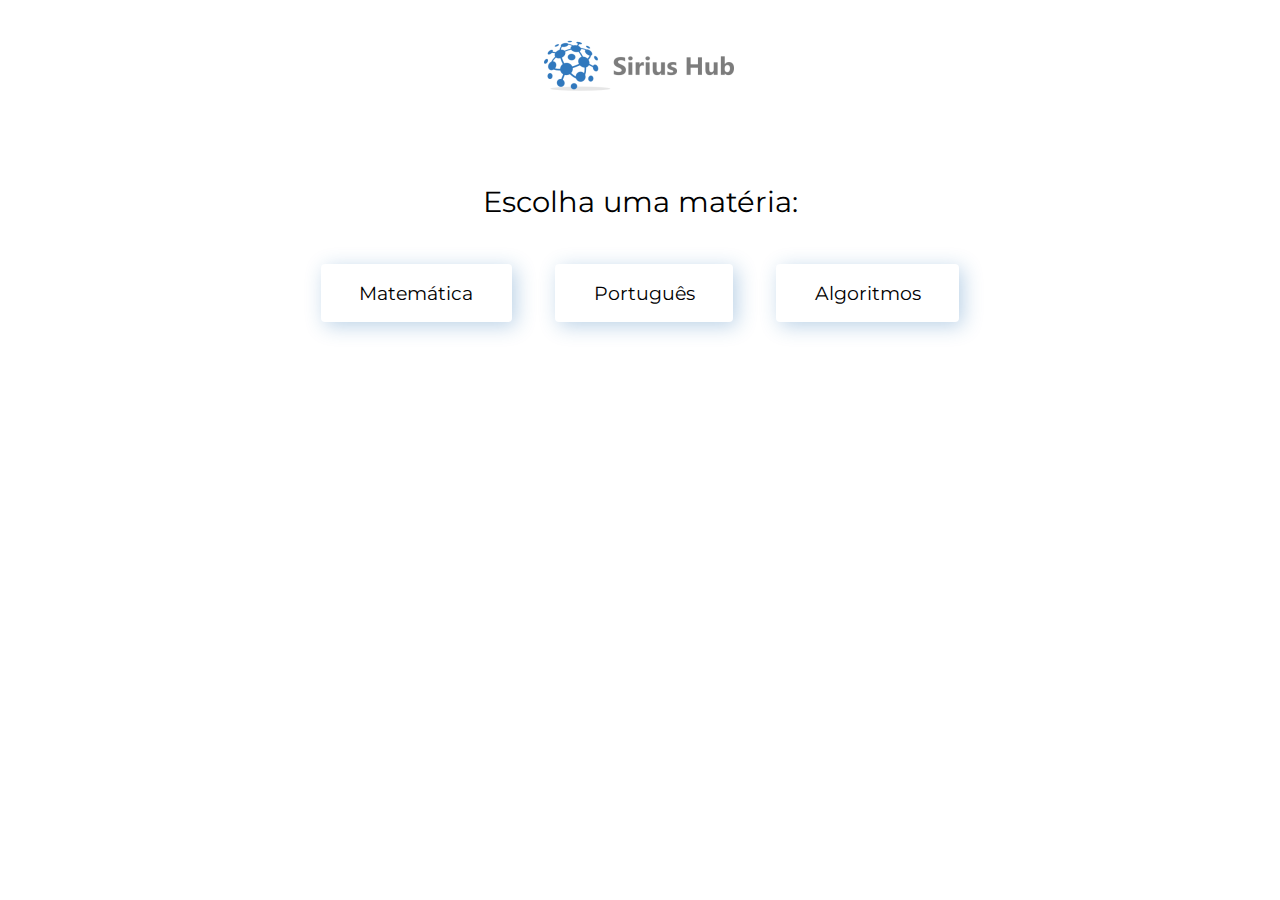
<file: index.html>
<!DOCTYPE html>

<html lang="pt-br">

	<head>

	    <meta name="viewport" content="width=device-width, initial-scale=1.0">

		<meta charset="utf-8">
		<title>Home | SiriusHub</title>

		<link rel="stylesheet" href="css/reset.css">
		<link rel="stylesheet" href="css/general.css">
		<link rel="stylesheet" href="css/index.css">

		<link rel="stylesheet" href="css/mq-files/index-mq.css">

	</head>

	<body>

		<header class="header">
			<figure class="figure">
				<img src="img/siriushub.PNG">
			</figure>
		</header>

		<main class="main">

			<h1 class="main-title"> Escolha uma matéria: </h1>

			<nav class="nav">
				
				<ul>
					<li>
						<a href="#">Matemática</a>
					</li>

					<li>
						<a href="conteudo-portugues.html">Português</a>
					</li>

					<li>
						<a href="#">Algoritmos</a>
					</li>

				</ul>

			</nav>

		</main>

	</body>

</html>
</file>
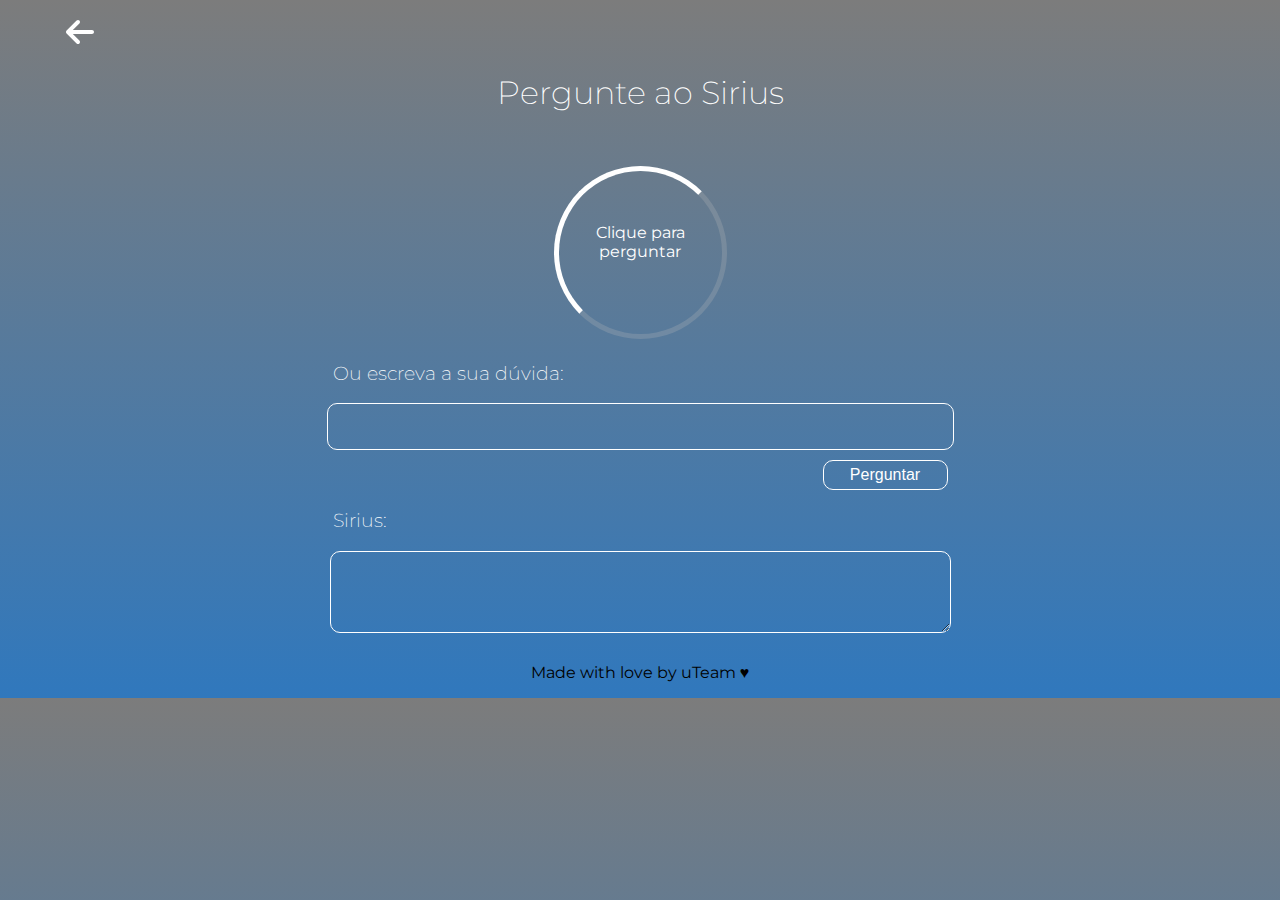
<file: Chatbot.html>
<!DOCTYPE html>
<html lang="pt-br">
<head>
    <meta charset="UTF-8">
    <meta name="viewport" content="width=device-width, initial-scale=1">
    <meta http-equiv="X-UA-Compatible" content="ie=edge">
    <title>Voice Bot | SiriusHub</title>
    <link rel="stylesheet" href="css/index.css">
    <link rel="stylesheet" href="css/chatbot.css">
    <link href="https://fonts.googleapis.com/css?family=Montserrat:200,300,400" rel="stylesheet">
</head>
    <body>
        <header>
            <div class="header">
               <a href="conteudo-portugues.html">
                    <img src="img/arrow-left.svg">
                </a>
            </div>
        </header>

        <div class="corpse">
            <h1>Pergunte ao Sirius</h1>
            <div style="position: relative">
                <span class="loading__author"></span>
                <p style="position: absolute; top: 35%; text-align: center">Clique para perguntar</p>
                <span class="loading__anim"></span>
            </div>
        </div>

        <div class="ask">
            <h3>Ou escreva a sua dúvida:</h3>
            <input class="search" type="text">
            <input class="send" type="submit" value="Perguntar">
        </div>

        <div class="answer">
            <h3>Sirius:</h3>
            <textarea rows="4" cols="80"> 
            </textarea>
        </div>

        <footer style="text-align: center; margin-top: 30px;">
            <p> Made with love by uTeam &#9829;</p>
		</footer>
    </body>
</html>
</file>
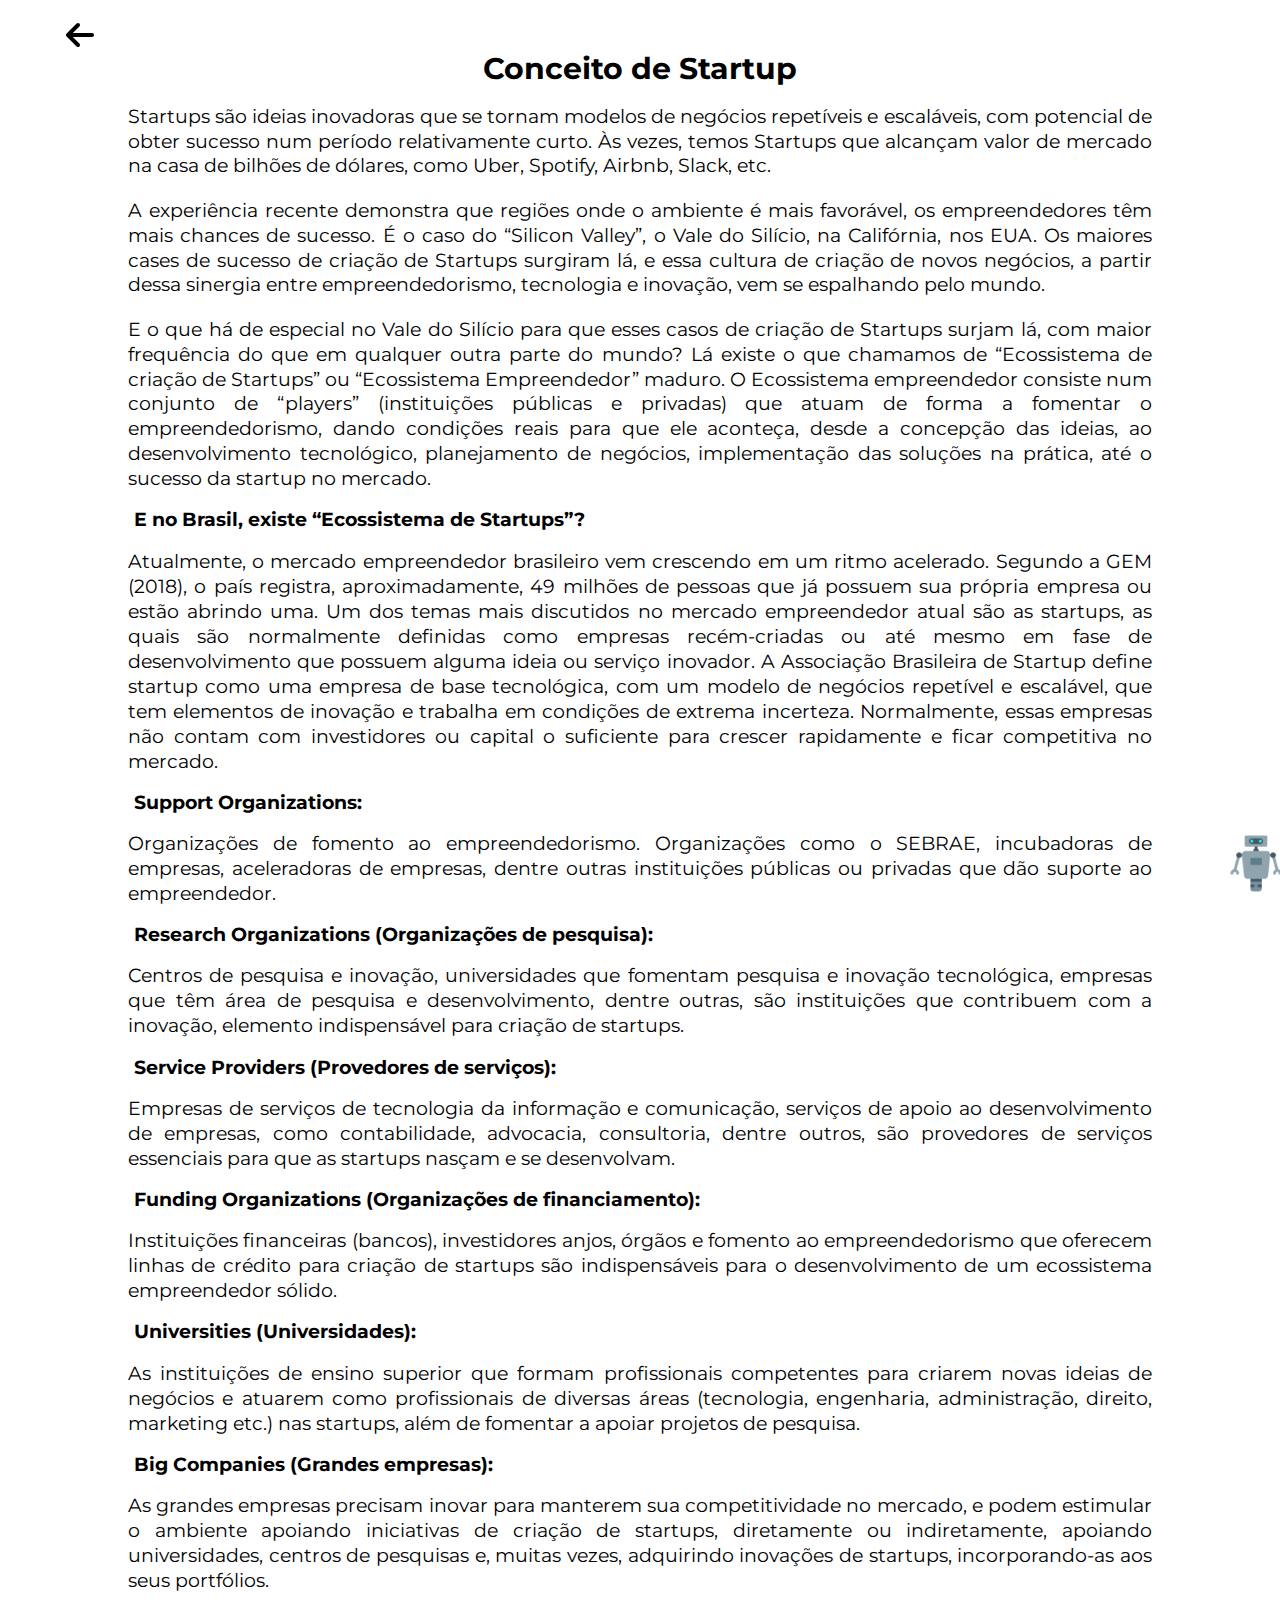
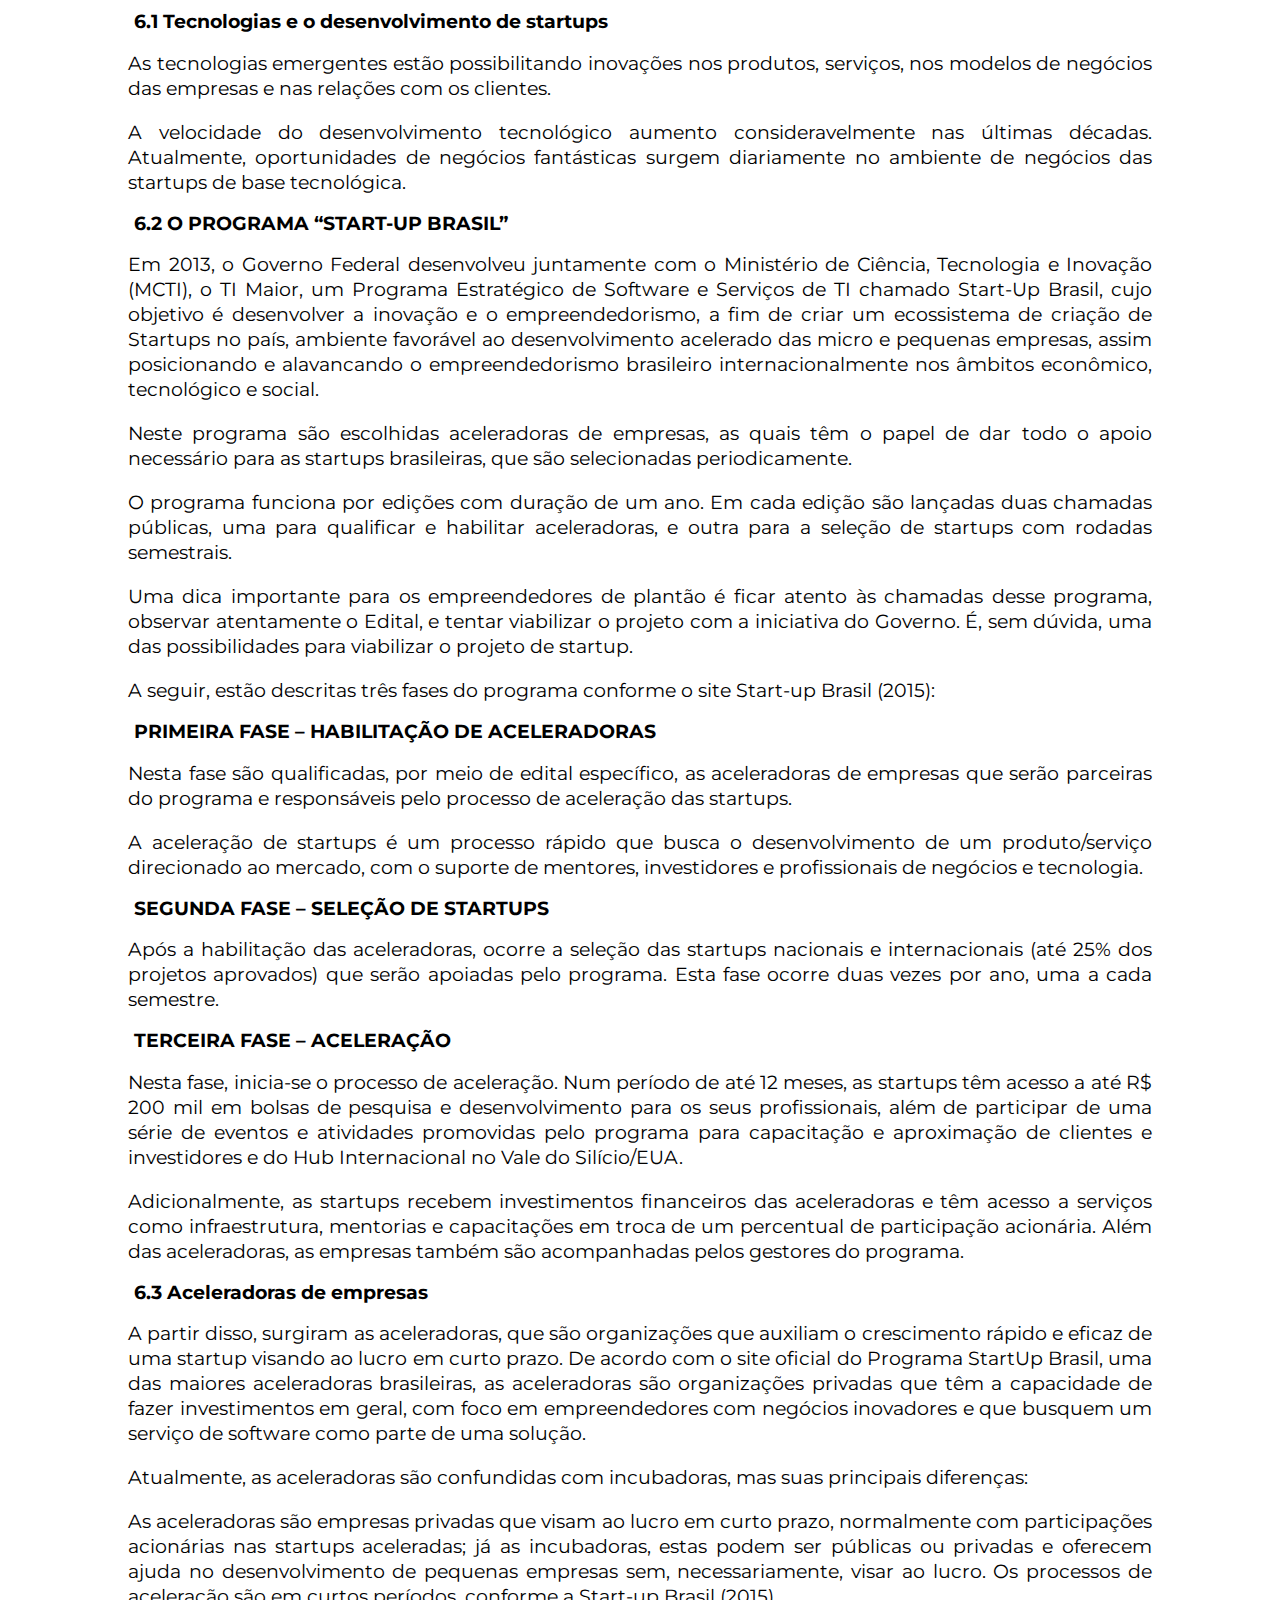
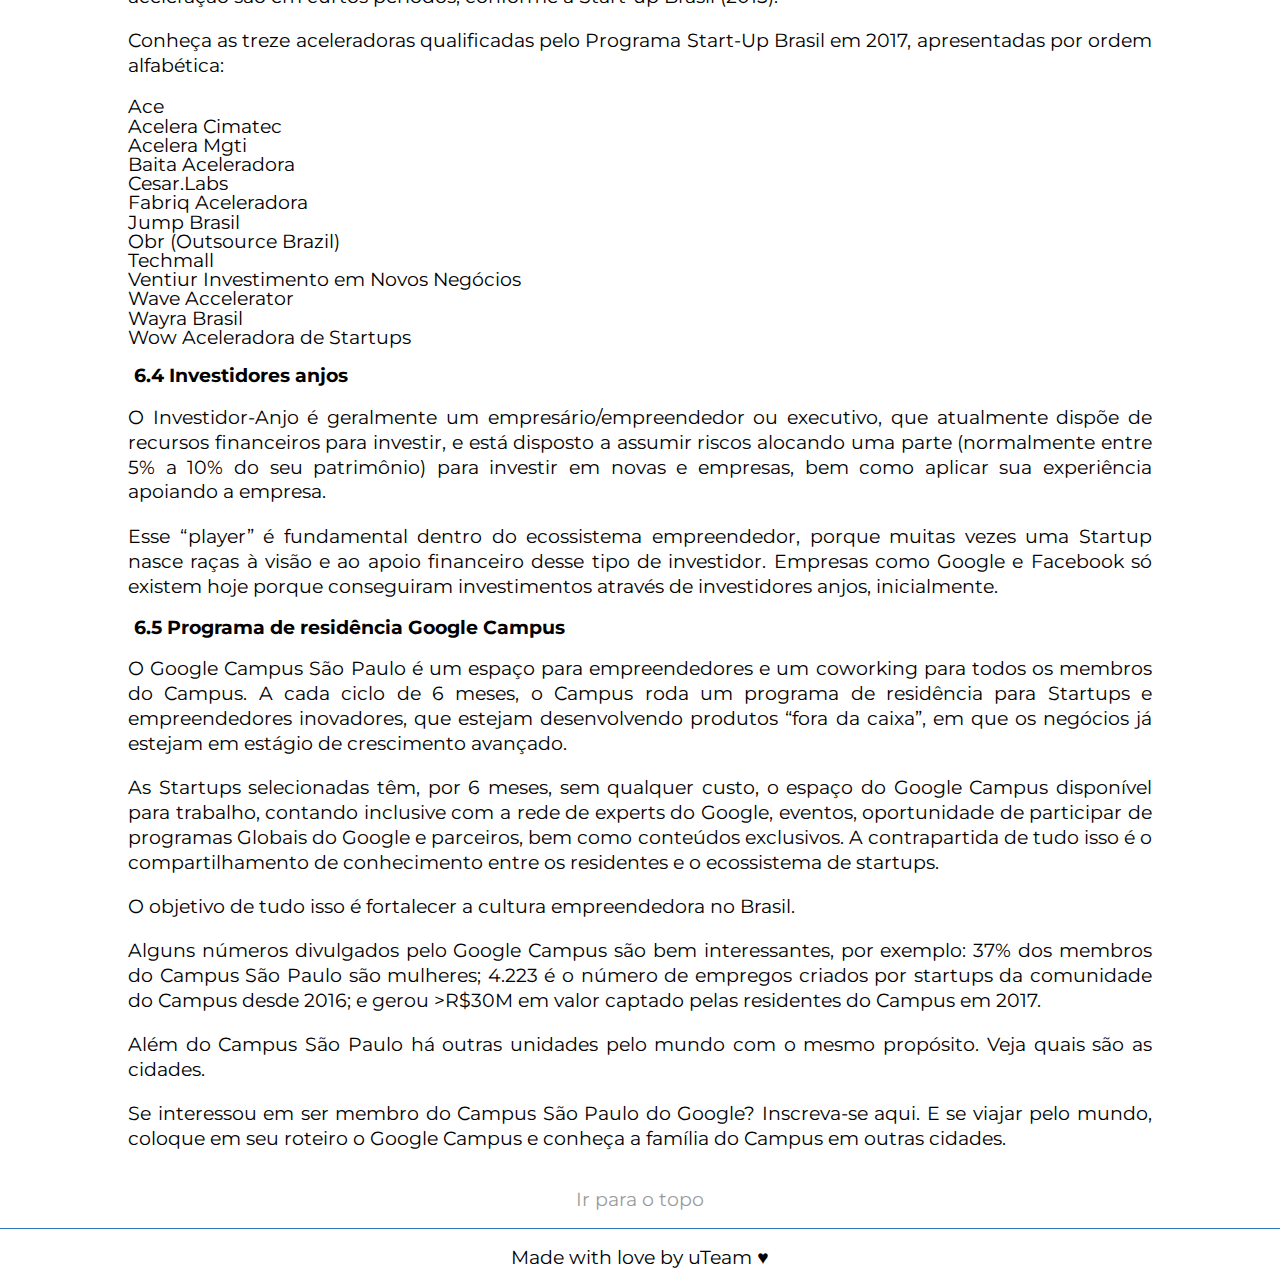
<file: conteudo-portugues.html>
<!DOCTYPE html>

<html lang="pt-br">

	<head>

		<meta name="viewport" content="width=device-width, initial-scale=1.0">

		<meta charset="utf-8">

		<title>Conteúdo Português | SiriusHub</title>

		<link rel="stylesheet" href="css/reset.css">
		<link rel="stylesheet" href="css/general.css">
		<link rel="stylesheet" href="css/conteudo-portugues.css">

	</head>

	<body>

		<header class="header">
			
			<a href="index.html">
				<img src="img/arrow-left2.svg">
			</a>

		</header>

		<main class="main">

			<div class="robot-btn">
				<a href="Chatbot.html">
					<img src="img/robot-icon.png">
				</a>
			</div>

			<a id="top"></a> 
			<h1 class="main-title">Conceito de Startup</h1>

			<p> 
				Startups são ideias inovadoras que se tornam modelos de negócios repetíveis e escaláveis, com potencial de obter sucesso num período relativamente curto. Às vezes, temos Startups que alcançam valor de mercado na casa de bilhões de dólares, como Uber, Spotify, Airbnb, Slack, etc.
			</p>

			<p>
				A experiência recente demonstra que regiões onde o ambiente é mais favorável, os empreendedores têm mais chances de sucesso. É o caso do “Silicon Valley”, o Vale do Silício, na Califórnia, nos EUA. Os maiores cases de sucesso de criação de Startups surgiram lá, e essa cultura de criação de novos negócios, a partir dessa sinergia entre empreendedorismo, tecnologia e inovação, vem se espalhando pelo mundo.
			</p>
			
			<p>
				 E o que há de especial no Vale do Silício para que esses casos de criação de Startups surjam lá, com maior frequência do que em qualquer outra parte do mundo? Lá existe o que chamamos de “Ecossistema de criação de Startups” ou “Ecossistema Empreendedor” maduro. O Ecossistema empreendedor consiste num conjunto de “players” (instituições públicas e privadas) que atuam de forma a fomentar o empreendedorismo, dando condições reais para que ele aconteça, desde a concepção das ideias, ao desenvolvimento tecnológico, planejamento de negócios, implementação das soluções na prática, até o sucesso da startup no mercado.
			</p>

			
			<h2 class="main-subtitle">E no Brasil, existe “Ecossistema de Startups”?</h2>
			<p>
				Atualmente, o mercado empreendedor brasileiro vem crescendo em um ritmo acelerado. Segundo a GEM (2018), o país registra, aproximadamente, 49 milhões de pessoas que já possuem sua própria empresa ou estão abrindo uma.
				Um dos temas mais discutidos no mercado empreendedor atual são as startups, as quais são normalmente definidas como empresas recém-criadas ou até mesmo em fase de desenvolvimento que possuem alguma ideia ou serviço inovador.
				A Associação Brasileira de Startup define startup como uma empresa de base tecnológica, com um modelo de negócios repetível e escalável, que tem elementos de inovação e trabalha em condições de extrema incerteza. Normalmente, essas empresas não contam com investidores ou capital o  suficiente  para  crescer rapidamente e ficar competitiva no mercado.
			</p>

			<h2 class="main-subtitle"> Support Organizations:</h2>

			<p>
				Organizações de fomento ao empreendedorismo.  Organizações como o SEBRAE, incubadoras de empresas, aceleradoras de empresas, dentre outras instituições públicas ou privadas que dão suporte ao empreendedor. 
			</p>

			<h2 class="main-subtitle"> Research Organizations (Organizações de pesquisa):</h2>

			<p> 
				Centros de pesquisa e inovação, universidades que fomentam pesquisa e inovação tecnológica, empresas que têm área de pesquisa e desenvolvimento, dentre outras, são instituições que contribuem com a inovação, elemento indispensável para criação de startups. 
			</p>

			<h2 class="main-subtitle"> Service Providers (Provedores de serviços):</h2>

			<p>
				Empresas de serviços de tecnologia da informação e comunicação, serviços de apoio ao desenvolvimento de empresas, como contabilidade, advocacia, consultoria, dentre outros, são provedores de serviços essenciais para que as startups nasçam e se desenvolvam.
			</p>

			<h2 class="main-subtitle"> Funding Organizations (Organizações de financiamento):</h2>

			<p> 
				Instituições financeiras (bancos), investidores anjos, órgãos e fomento ao empreendedorismo que oferecem linhas de crédito para criação de startups são indispensáveis para o desenvolvimento de um ecossistema empreendedor sólido.
			</p>

			<h2 class="main-subtitle"> Universities (Universidades):</h2>

			<p> 
				As instituições de ensino superior que formam profissionais competentes para criarem novas ideias de negócios e atuarem como profissionais de diversas áreas (tecnologia, engenharia, administração, direito, marketing etc.) nas startups, além de fomentar a apoiar projetos de pesquisa.
			</p>

			<h2 class="main-subtitle"> Big Companies (Grandes empresas):</h2>

			<p> 
				As grandes empresas precisam inovar para manterem sua competitividade no mercado, e podem estimular o ambiente apoiando iniciativas de criação de startups, diretamente ou indiretamente, apoiando universidades, centros de pesquisas e, muitas vezes, adquirindo inovações de startups, incorporando-as aos seus portfólios.
			</p>
			
			<h2 class="main-subtitle"> 6.1 Tecnologias e o desenvolvimento de startups </h2>

			<p>
				As tecnologias emergentes estão possibilitando inovações nos produtos, serviços, nos modelos de negócios das empresas e nas relações com os clientes.
			</p>

			<p> A velocidade do desenvolvimento tecnológico aumento 		consideravelmente nas últimas décadas.  Atualmente, 		oportunidades de negócios fantásticas surgem diariamente 	no ambiente de negócios das startups de base tecnológica.
			</p>

			<h2 class="main-subtitle"> 6.2 O PROGRAMA “START-UP BRASIL” </h2>

			<p> 
				Em 2013, o Governo Federal desenvolveu juntamente com o Ministério de Ciência, Tecnologia e Inovação (MCTI), o TI Maior, um Programa Estratégico de Software e Serviços de TI chamado Start-Up Brasil, cujo objetivo é desenvolver a inovação e o empreendedorismo, a fim de criar um ecossistema de criação de Startups no país, ambiente favorável ao desenvolvimento acelerado das micro e pequenas empresas, assim  posicionando  e alavancando o empreendedorismo brasileiro internacionalmente nos âmbitos econômico, tecnológico e social.
			</p>

			<p>
				 Neste programa são escolhidas aceleradoras de empresas, as quais têm o papel de dar todo o apoio necessário para as startups brasileiras, que são selecionadas periodicamente.
			</p>

			<p>
				 O programa funciona por edições com duração de um ano. Em cada edição são lançadas duas chamadas públicas, uma para qualificar e habilitar aceleradoras, e outra para a seleção de startups com rodadas semestrais.
			</p>

			<p>
				 Uma dica importante para os empreendedores de plantão é ficar atento às chamadas desse programa, observar atentamente o Edital, e tentar viabilizar o projeto com a iniciativa do Governo. É, sem dúvida, uma das possibilidades para viabilizar o projeto de startup.
			</p>

			<p>
				 A seguir, estão descritas três fases do programa conforme o site Start-up Brasil (2015):
			</p>

			<h2 class="main-subtitle"> PRIMEIRA FASE – HABILITAÇÃO DE ACELERADORAS </h2>

			<p>
				 Nesta fase são qualificadas, por meio de edital específico, as aceleradoras de empresas que serão parceiras do programa e responsáveis pelo processo de aceleração das startups.
			</p>

			<p>
				 A aceleração de startups é um processo rápido que busca o desenvolvimento de um produto/serviço direcionado ao mercado, com o suporte de mentores, investidores e profissionais de negócios e tecnologia.
			</p>

			<h2 class="main-subtitle"> SEGUNDA FASE – SELEÇÃO DE STARTUPS </h2>

			<p>
				 Após a habilitação das aceleradoras, ocorre a seleção das startups nacionais e internacionais (até 25% dos projetos aprovados) que serão apoiadas pelo programa. Esta fase ocorre duas vezes por ano, uma a cada semestre.
			</p>

			<h2 class="main-subtitle"> TERCEIRA FASE – ACELERAÇÃO </h2>

			<p>
				 Nesta fase, inicia-se o processo de aceleração. Num período de até 12 meses, as startups têm acesso a até R$ 200 mil em bolsas de pesquisa e desenvolvimento para os seus profissionais, além  de  participar  de  uma  série  de eventos e atividades promovidas pelo programa para capacitação e aproximação de clientes  e  investidores  e do  Hub  Internacional  no  Vale  do  Silício/EUA. 
			</p>
		
			<p>
				 Adicionalmente, as startups recebem investimentos financeiros das aceleradoras e têm acesso a serviços como infraestrutura, mentorias e capacitações em troca de um percentual de participação acionária.  Além das aceleradoras, as empresas também são acompanhadas pelos gestores do programa.
			</p>

			<h2 class="main-subtitle"> 6.3 Aceleradoras de empresas </h2>

			<p> 
				A partir disso, surgiram as aceleradoras, que são organizações que auxiliam o crescimento rápido e eficaz de uma startup visando ao lucro em curto prazo. De acordo com o site oficial do Programa StartUp Brasil, uma das maiores aceleradoras brasileiras, as aceleradoras são organizações privadas que têm a capacidade de fazer investimentos em geral, com foco em empreendedores com negócios inovadores e que busquem um serviço de software como parte de uma solução. 
			</p>

			<p> 
				Atualmente, as aceleradoras são confundidas com incubadoras, mas suas principais diferenças:
			</p>
			
			<p>
				 As aceleradoras são empresas privadas que visam ao lucro em curto prazo, normalmente com participações acionárias nas startups aceleradas; já as incubadoras, estas podem ser públicas ou privadas e oferecem ajuda no desenvolvimento de pequenas empresas sem, necessariamente, visar ao lucro. Os processos de aceleração são em curtos períodos, conforme a Start-up Brasil (2015).
			</p>

			<p> 
				Conheça as treze aceleradoras qualificadas pelo Programa Start-Up Brasil em 2017, apresentadas por ordem alfabética:
			</p>

			<ul>
				<li> Ace </li>
				<li> Acelera Cimatec </li>
				<li> Acelera Mgti </li>
				<li> Baita Aceleradora </li>
				<li> Cesar.Labs </li>
				<li> Fabriq Aceleradora </li>
				<li> Jump Brasil </li>
				<li> Obr (Outsource Brazil) </li>
				<li> Techmall </li>
				<li> Ventiur Investimento em Novos Negócios</li>
				<li> Wave Accelerator</li>
				<li> Wayra Brasil</li>
				<li> Wow Aceleradora de Startups</li>	
					
			</ul>

			<h2 class="main-subtitle"> 6.4 Investidores anjos </h2>

			<p> 
				O Investidor-Anjo é geralmente um empresário/empreendedor ou executivo, que atualmente dispõe de recursos financeiros para investir, e está disposto a assumir riscos alocando uma parte (normalmente entre 5% a 10% do seu patrimônio) para investir em novas e empresas, bem como aplicar sua experiência apoiando a empresa. 
			</p>

			<p> 
				Esse “player” é fundamental dentro do ecossistema empreendedor, porque muitas vezes uma Startup nasce raças à visão e ao apoio financeiro desse tipo de investidor. Empresas como Google e Facebook só existem hoje porque conseguiram investimentos através de investidores anjos, inicialmente.
			</p>

			<h2 class="main-subtitle"> 6.5 Programa de residência Google Campus </h2>

			<p> 
				O Google Campus São Paulo é um espaço para empreendedores e um coworking para todos os membros do Campus. A cada ciclo de 6 meses, o Campus roda um programa de residência para Startups e empreendedores inovadores, que estejam desenvolvendo produtos “fora da caixa”, em que os negócios já estejam em estágio de crescimento avançado.
			</p>

			<p> 
				As Startups selecionadas têm, por 6 meses, sem qualquer custo, o espaço do Google Campus disponível para trabalho, contando inclusive com a rede de experts do Google, eventos, oportunidade de participar de programas Globais do Google e parceiros, bem como conteúdos exclusivos. A contrapartida de tudo isso é o compartilhamento de conhecimento entre os residentes e o ecossistema de startups.
			</p>

			<p> 
				O objetivo de tudo isso é fortalecer a cultura empreendedora no Brasil.
			</p>

			<p> 
				Alguns números divulgados pelo Google Campus são bem interessantes, por exemplo: 37% dos membros do Campus São Paulo são mulheres; 4.223 é o número de empregos criados por startups da comunidade do Campus desde 2016; e gerou >R$30M em valor captado pelas residentes do Campus em 2017.
			</p>

			<p> 
				Além do Campus São Paulo há outras unidades pelo mundo com o mesmo propósito. Veja quais são as cidades.
			</p>

			<p> Se interessou em ser membro do Campus São Paulo do Google? 
			Inscreva-se aqui. E se viajar pelo mundo, coloque em seu roteiro o Google Campus e conheça a família do Campus em outras cidades.
			</p>

		</main>

		<span class="top-go">
			<a href="#top">Ir para o topo</a>
		</span>

		<footer class="footer">

			<span> Made with love by uTeam &#9829; </span>
			
		</footer>

	</body>

</html>
</file>
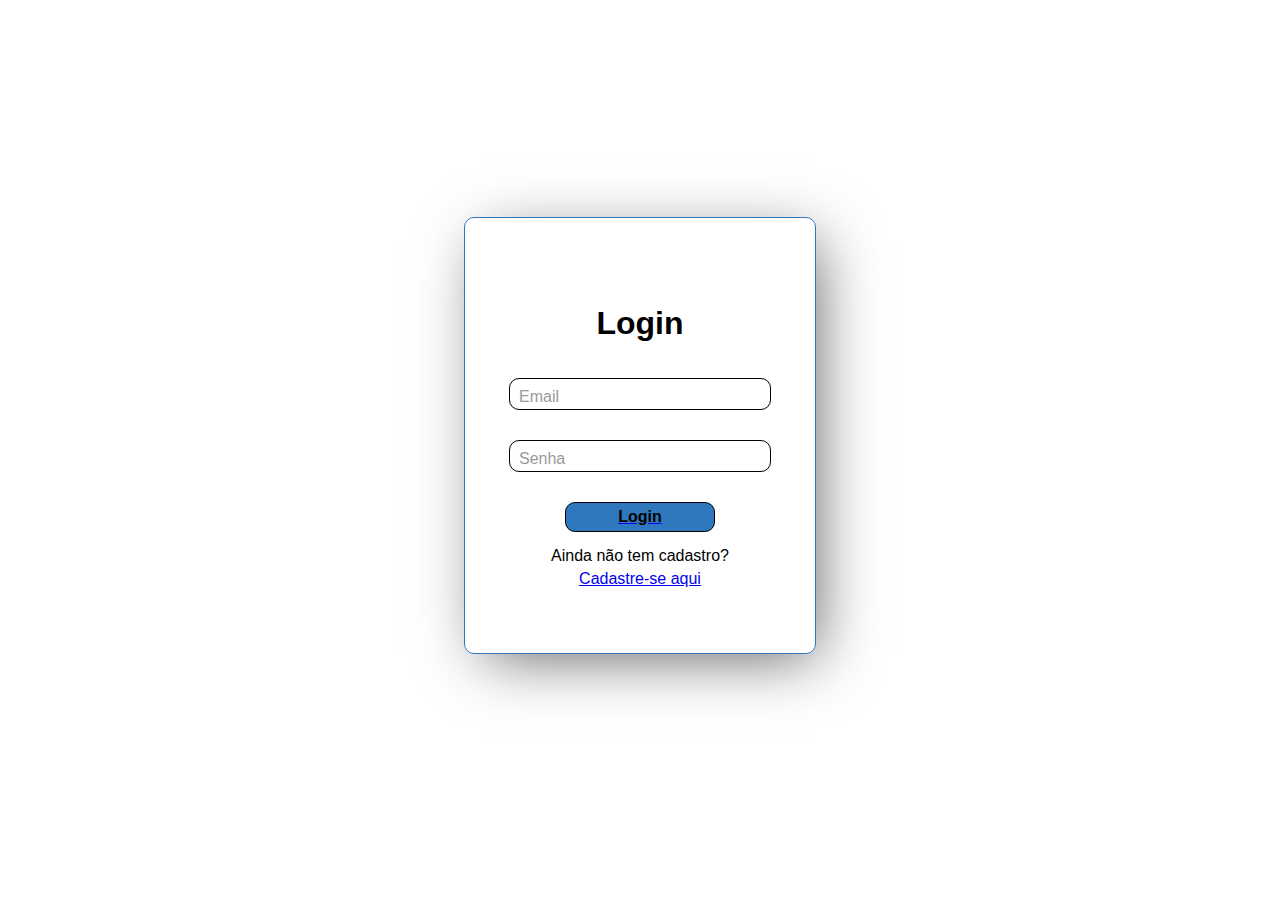
<file: login.html>
<!DOCTYPE html>
<html lang="en">
<head>
    <meta charset="UTF-8">
    <meta name="viewport" content="width=device-width, initial-scale=1.0">
    <meta http-equiv="X-UA-Compatible" content="ie=edge">
    <link rel="stylesheet" href="css/login.css">
    <title>Login</title>
</head>

<body>
    <div id="login">
        <form action="/index.html" method="POST">
            <h1>Login</h1>

            <div class="inputInfo">
                <input id="email" name="email" required="required" type="email"/> 
                <label>Email</label>
            </div>

            <div class="inputInfo">
                <input id="password" name="password" required="required" type="password"/>
                <label>Senha</label>
            </div>

            <a href="conteudo-portugues.html" style="display: flex; margin: 15px auto"> 
                    <input type="submit" class="button" value="Login"/> 
            </a>
                Ainda não tem cadastro?
            <a  style="margin-top: 5px" href="signup.html" class="to_register">Cadastre-se aqui</a>
            
        </form>
    </div>  
</body>
</html>
</file>
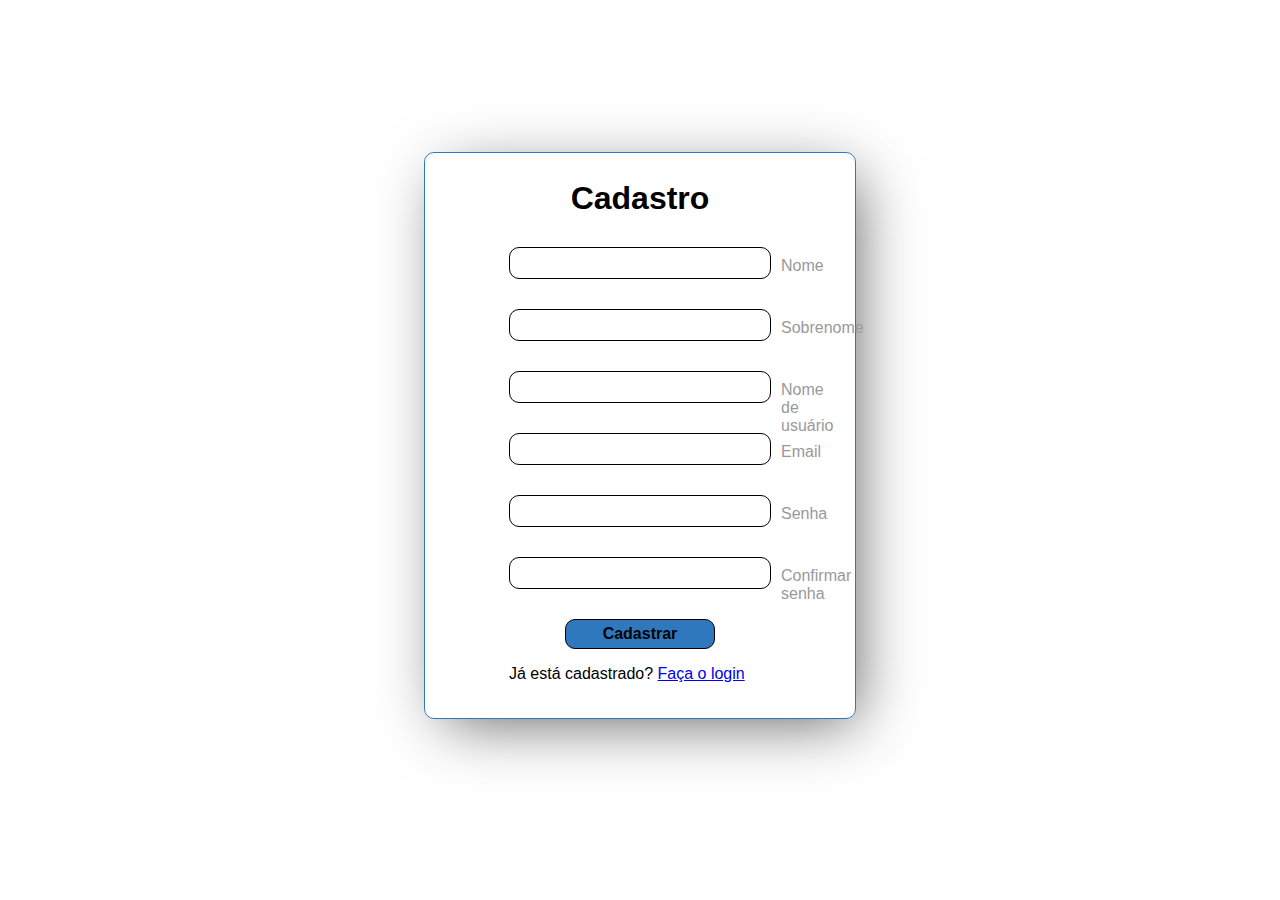
<file: signup.html>
<!DOCTYPE html>

<html lang="pt-br">
    <head>
        <meta charset="utf-8" />
        <meta http-equiv="X-UA-Compatible" content="IE=edge">
        <title>Cadastro</title>
        <meta name="viewport" content="width=device-width, initial-scale=1">
        <link rel="stylesheet" type="text/css" media="screen" href="css/signup.css" />
        <script src="js/signup.js"></script>
    </head>

    <body>
        <div id="register" class="">
            <form onsubmit="return checkPassword(this), emailIsValid(this)" action="index.html" method="POST">
                <h1 style="text-align: center;">Cadastro</h1>
                
                <div class="inputInfo">
                    <input id="usernamesignup" name="name" required="required" type="text" />
                    <label>Nome</label>

                <div class="inputInfo">
                    <input id="usernamesignup" name="lastname" required="required" type="text"/>
                    <label>Sobrenome</label>
                </div>

                <div class="inputInfo">
                    <input id="username" name="username" required="required" type="text"/>
                    <label>Nome de usuário</label>
                </div>
                <div class="inputInfo">
                    <input id="email" name="email" required="required" type="email"/> 
                    <label>Email</label>
                </div>

                <div class="inputInfo">
                    <input id="password" name="password" required="required" type="password"/>
                    <label>Senha</label>
                </div>
                <div class="inputInfo">
                    <input id="confirmpassword" name="confirmpassword" required="required"  type="password"/>
                    <label>Confirmar senha</label>
                </div> 
                <p style="display: flex"> 
                    <input type="submit" class="button" required="required" value="Cadastrar"/> 
                </p>
                    Já está cadastrado?
                    <a href="login.html" class="to_login">Faça o login</a>
            </form>
        </div>
    </body>
</html>
</file>
<file: css/general.css>
/*general*/
	@import url('https://fonts.googleapis.com/css?family=Montserrat');

	body {
		font-family: 'Montserrat', sans-serif;
		font-size: 1.2em;
	}

	a {
		text-decoration: none;
		color: #000;
	}

	/*header*/

	.logo-img {
		text-align: center;		
	}

		.logo-img img {
			max-width: 70%;
		}

	/*footer*/

	.footer {
		text-align: center;

		border-top: 1px #3078BD solid;

		padding: 1em;
	}
</file>
<file: css/index.css>
/*header*/

	.header {margin: 2em 0 0;}

	.figure {text-align: center;}

/*main*/

	.main {margin: 10vh 0 20vh;}

	.main-title {
		font-size: 1.5em;

	    text-align: center;

	    max-width: 80%;
    	margin: 0 auto 1em;
	}

	.nav {
		text-align: center;

		max-width: 90%;
	    margin: 0 auto;
	}

	.nav li{
		display: inline-block;

		box-shadow: 4px 4px 20px 0 rgba(31, 106, 175,.3);

		border-radius: 4px;

		margin: 1em;
	    padding: 1em 2em;
	}
</file>
<file: css/mq-files/index-mq.css>
@media (min-width: 450px) {

	.nav {max-width: 80%;}

}

@media (min-width: 1000px) {

	.nav {max-width: 65%;}

	.nav li:hover {
		border-bottom: 1px #ff7f00 solid;
		border-top: 1px #ff7f00 solid;
	}
}
</file>
<file: css/chatbot.css>
body {
    height: 100%;
    margin: 0;
    padding: 0;
    background: #e3e3e3; 
    background: linear-gradient(to bottom, #7c7c7c, #3078bd);
    font-family: 'Montserrat', Arial, Helvetica, sans-serif; 
}

.header {
    margin: 0 auto;
    max-width: 90%;
}

.header img {
    margin: 1em 0 0; 
}

.corpse {
    color: #fff;
    display: flex;
    flex-direction: column;
    justify-content: center;
    align-items: center;
}
.corpse h1 {
    font-weight: 200;
    text-align: center;
}
.loading {
    line-height:1.4;
    font-size:1rem;
    font-weight: bold;
    text-align:center;
    max-width: 30%;
}
.loading__author {
    font-size:0.6rem;
    color:rgba(189,189,189,1);
    margin:0.6rem 0 2rem 0;
    display:block;
}
.loading__anim {
    width:163px;
    height: 163px;
    display: inline-block;
    cursor: pointer;
    border: 5px solid rgba(189,189,189,0.25);
    border-left-color: #fff;
    border-top-color: #fff;
    border-radius:50%;
    animation: rotate 3500ms infinite linear;
}
.loading__anim:hover {
    animation: rotate 600ms infinite linear;
}

@keyframes rotate {
    to {
    transform: rotate(1turn)
    }
}
.ask {
    display: flex;
    flex-direction: column;
    align-items: center;
    width: 615px;
    margin: 0 auto;
}
 h3 {
    color: #fff;
    font-weight: 200;
    align-self: flex-start
}  

.search {
    width: 615px;
    height: 35px;
    border: .5px solid #fff;
    border-radius: 10px;
    background-color: transparent;
    color: #fff;
    font-size: 24px;
    padding: 5px;
}
.send {
    width: 125px;
    height: 30px;
    border: .5px solid #fff;
    border-radius: 10px;
    background-color: transparent;
    color: #fff;
    font-size: 16px;
    padding: 5px;
    margin-top: 10px;
    transition:.3s;
    align-self: flex-end;

}

.send:hover {
    background-color: #595a5b;
    border: none;
    cursor: pointer;
}

textarea {
    background-color: transparent;
    border: 1px solid #fff;
    border-radius: 10px;
    font-size: 16px;
    width: 100%;
    color: white;
}

.answer {
    display: flex;
    flex-direction: column;
    align-items: center;
    margin: 0 auto;
    width:615px;
}

@media (max-width: 768px) {
    .answer, .ask, .search {
        width: 80%;
    }
}
@media (min-height: 1024px) {
    html {
        height: 100%;
    }
}
</file>
<file: css/conteudo-portugues.css>
.header {
    margin: 0 auto;
    max-width: 90%;
}

    .header img {
        margin: 1em 0 0; 
    }

.main {
    max-width: 80%;
    margin: 0 auto 1.5em; 
}


    .robot-btn {

        position: fixed;
        bottom: 0;
        right: 0;
        margin: 0 -2em;
        animation: shadow-pulse 3s infinite;
    }
        .robot-btn img {
            max-width: 70%;
        }

    @keyframes shadow-pulse
        {
           from { transform: scale(1); }
           50% { transform: scale(0.85); }
           to { transform: scale(1); }
       }

    .main-title {
        font-size: 30px;
        font-weight: bold;
        text-align: center;
        margin: 0 1em;
    }

    .main-subtitle {
        font-weight: bold;
        margin: 0 0 .5em .3em;
    }

    p {
        text-align: justify;
        line-height: 1.3;
        margin: 1em 0;
    }

    ul {margin-bottom: 1em;}

    .top-go {
        display: block;
        
        text-align: center;
        opacity: 0.4;

        max-width: 50%;
        margin: .5em auto;
        padding: .5em;
    }
</file>
<file: css/login.css>
body {
        font-family: 'Montserrat', Arial; 
        height: 95vh;
        display: flex;
        justify-content: center;
        align-items: center;
    }

    #login {
        display: flex;
        flex-direction: column;
        align-content: center;
        align-items: center;
        border: 1px solid #3078BD;
        box-shadow: 10px 13px 59px -11px rgba(0,0,0,0.63);
        border-radius: 10px;
        height: 435px;
        width: 350px;
        justify-content: center;
    }

    input {
        width: 250px;
        height: 20px;
        border: .5px solid black;
        border-radius: 10px;
        background-color: transparent;
        font-size: 16px;
        padding: 5px;
    }

    p {
        line-height: 5px;
    }

    form {
        display: flex;
        flex-direction: column;
        align-items: center;

    }

    form div {
        position: relative;
    }

    .inputInfo {
        margin: 15px 0;
        display: flex;
    }

    .button { 
        height: 30px;
        width: 150px; 
        margin: 0 auto;
        background-color: #3078BD;
        font-weight: bold;
        cursor: pointer;
    }

    label {
        position: absolute;
        top: 10px;
        padding-left: 10px;
        color: #999;
        transition: .5s;
        pointer-events: none;
    }

    form div input:focus ~ label,
    form div input:valid ~ label {
        top: -20px;
        left: 0;
        color: #3078BD;
        font-size: 12px;
        font-weight: bold;
    }
</file>
<file: css/signup.css>
body {
    font-family: 'Montserrat', Arial;
    height: 95vh;
    display: flex;
    justify-content: center;
    align-items: center; 
}

#register {
    display: flex;
    flex-direction: column;
    justify-content: center;
    align-items: center;
    width: 430px;
    height: 565px;
    border: 1px solid #3078BD;
    box-shadow: 10px 13px 59px -11px rgba(0,0,0,0.63);
    border-radius: 10px
}

input {
    width: 250px;
    height: 20px;
    border: .5px solid black;
    border-radius: 10px;
    background-color: transparent;
    font-size: 16px;
    padding: 5px;
}

p {
    line-height: 5px;
}


form div {
    position: relative;
}

.button { 
    height: 30px;
    width: 150px; 
    margin: 0 auto;
    font-weight: bold;
    background-color:  #3078BD;
    cursor: pointer;
}

.inputInfo {
    margin: 30px 0;
}

label {
    position: absolute;
    top: 10px;
    padding-left: 10px;
    color: #999;
    transition: .5s;
    pointer-events: none;
}

form div input:focus ~ label,
form div input:valid ~ label {
    top: -20px;
    left: 0;
    color:  #3078BD;
    font-size: 12px;
    font-weight: bold;
}
</file>
